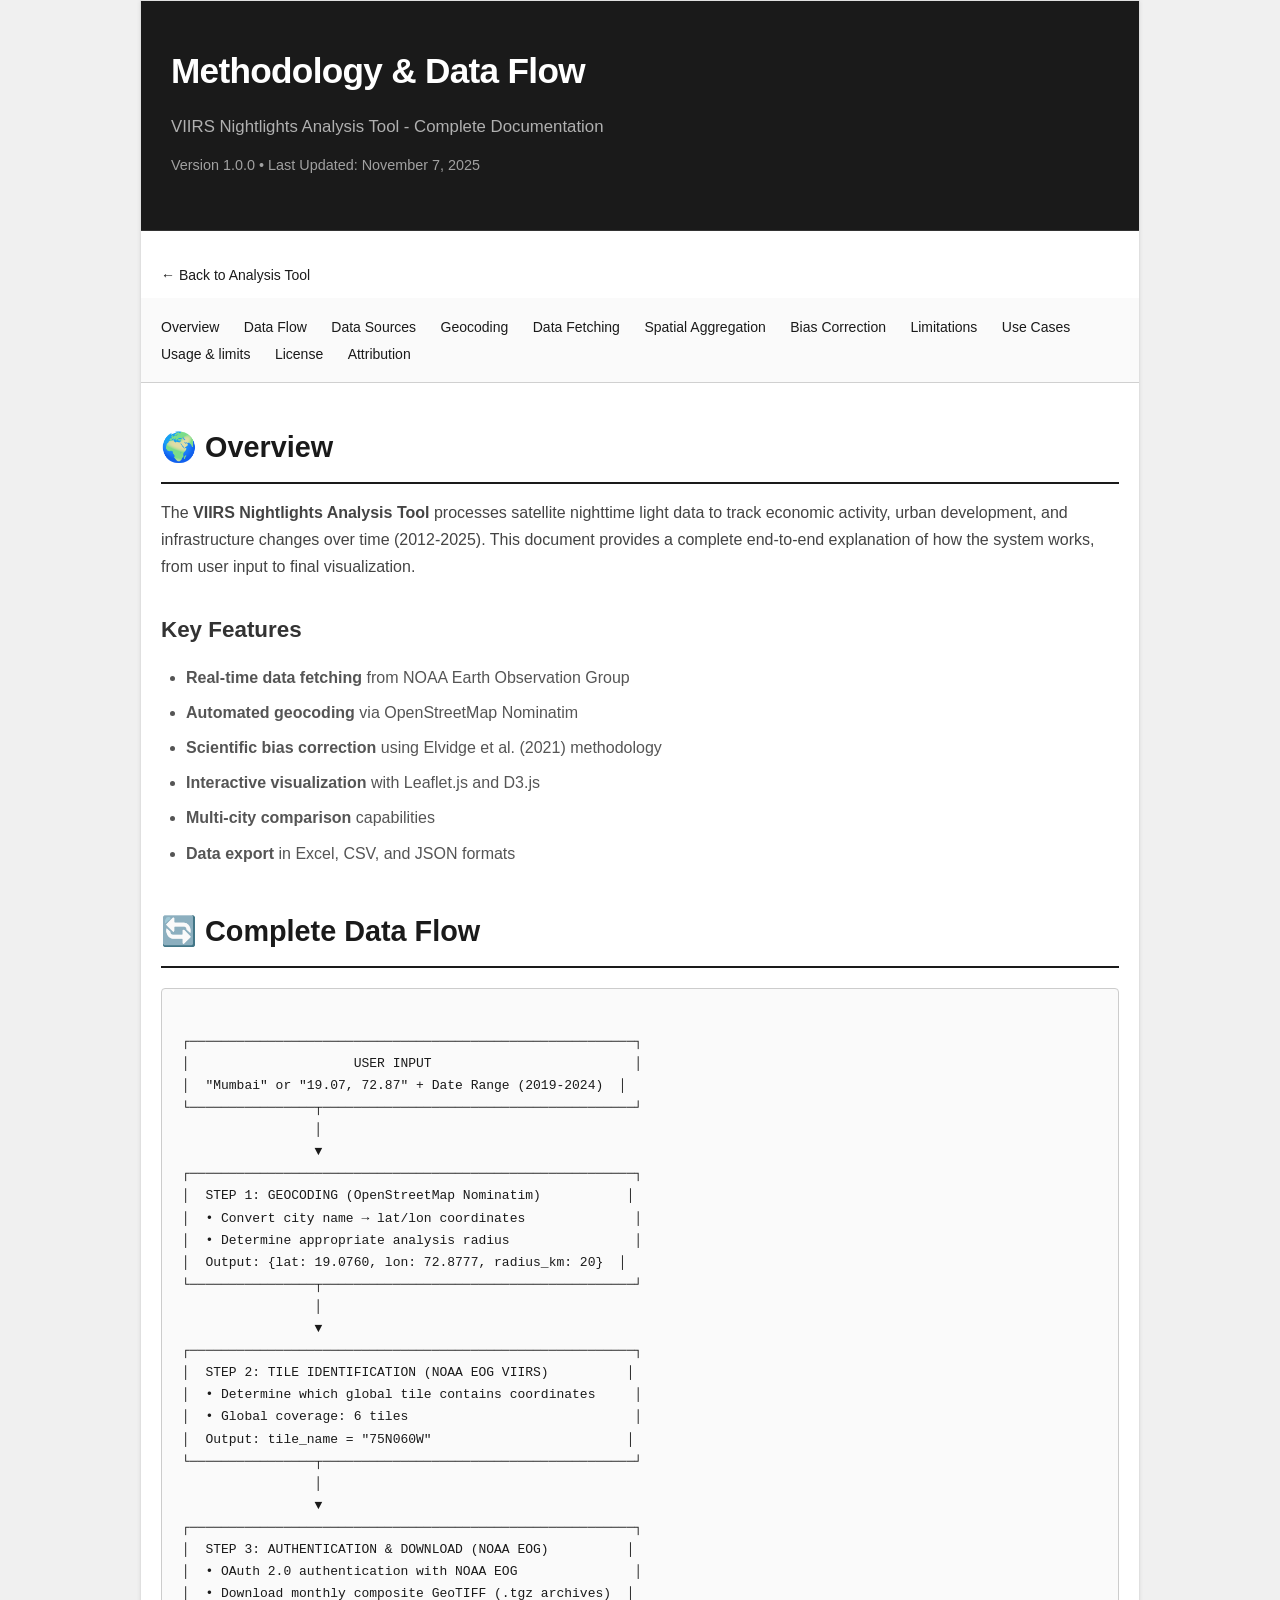
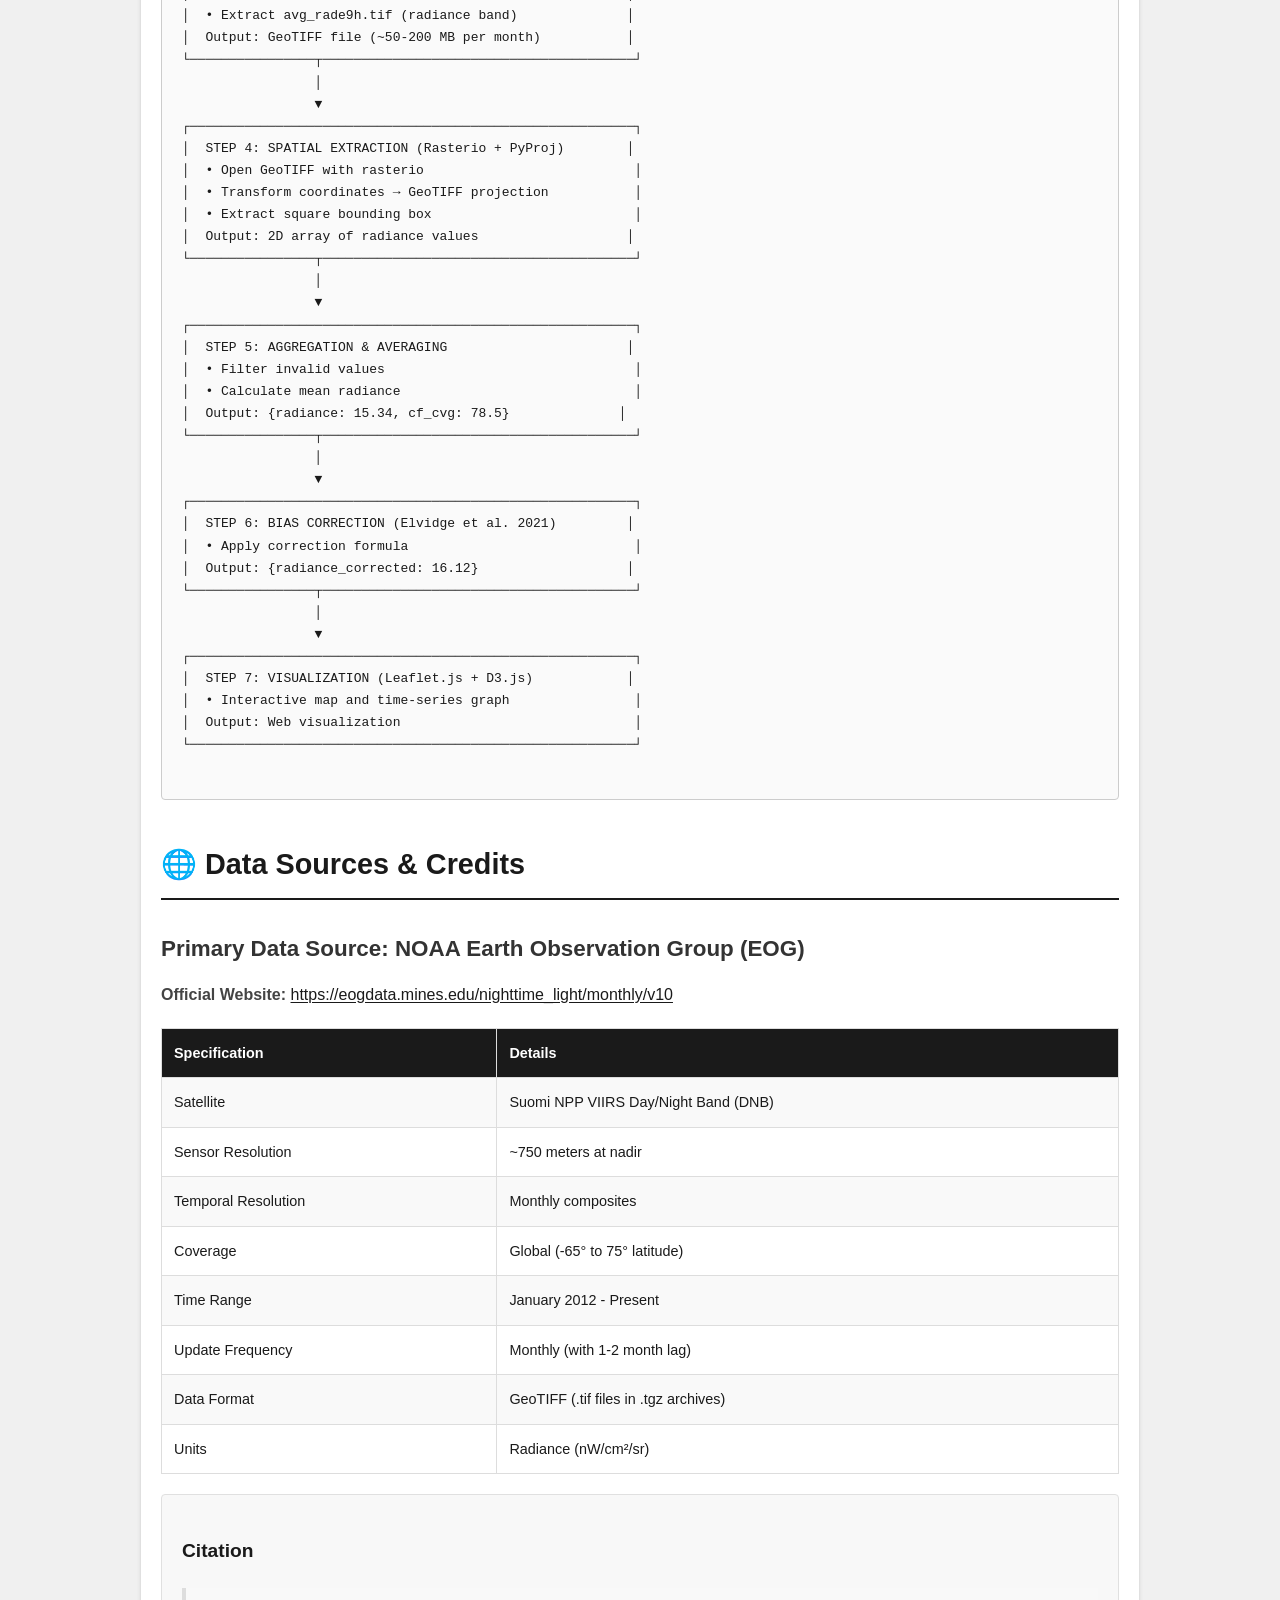
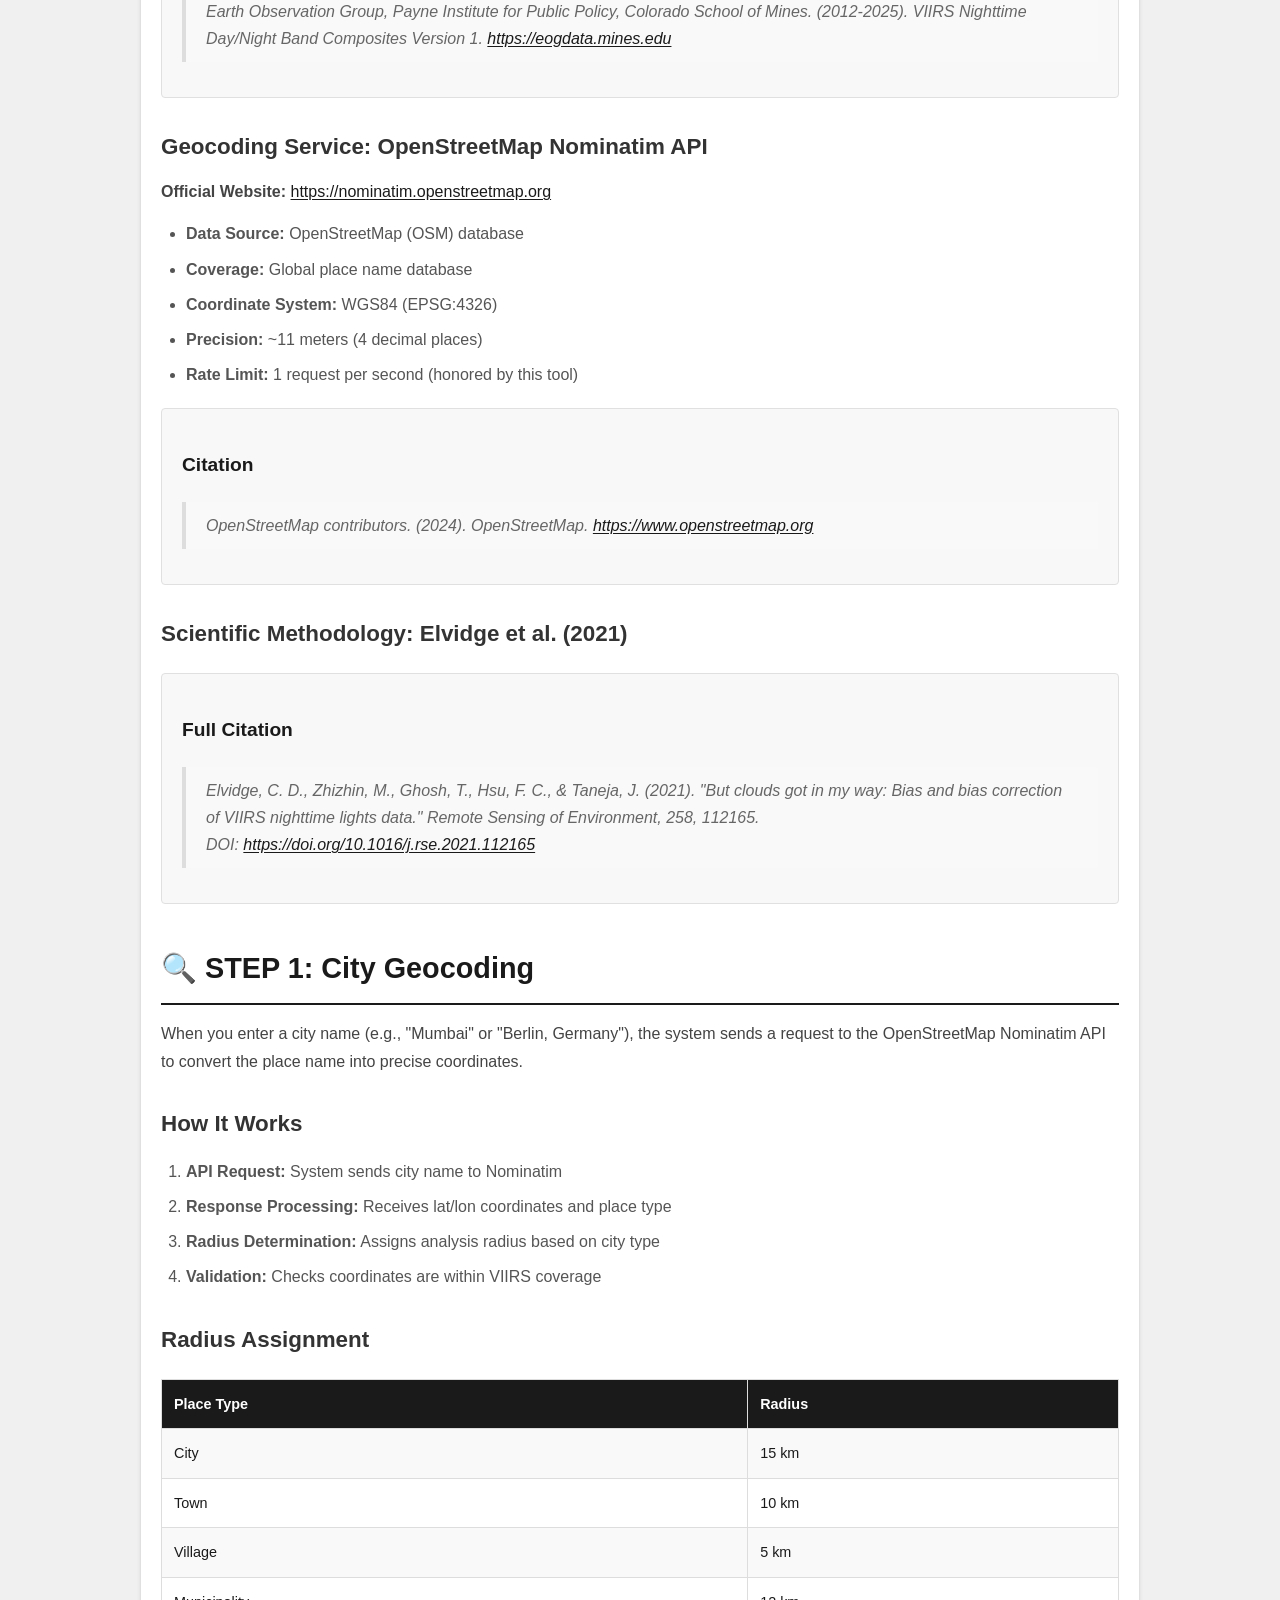
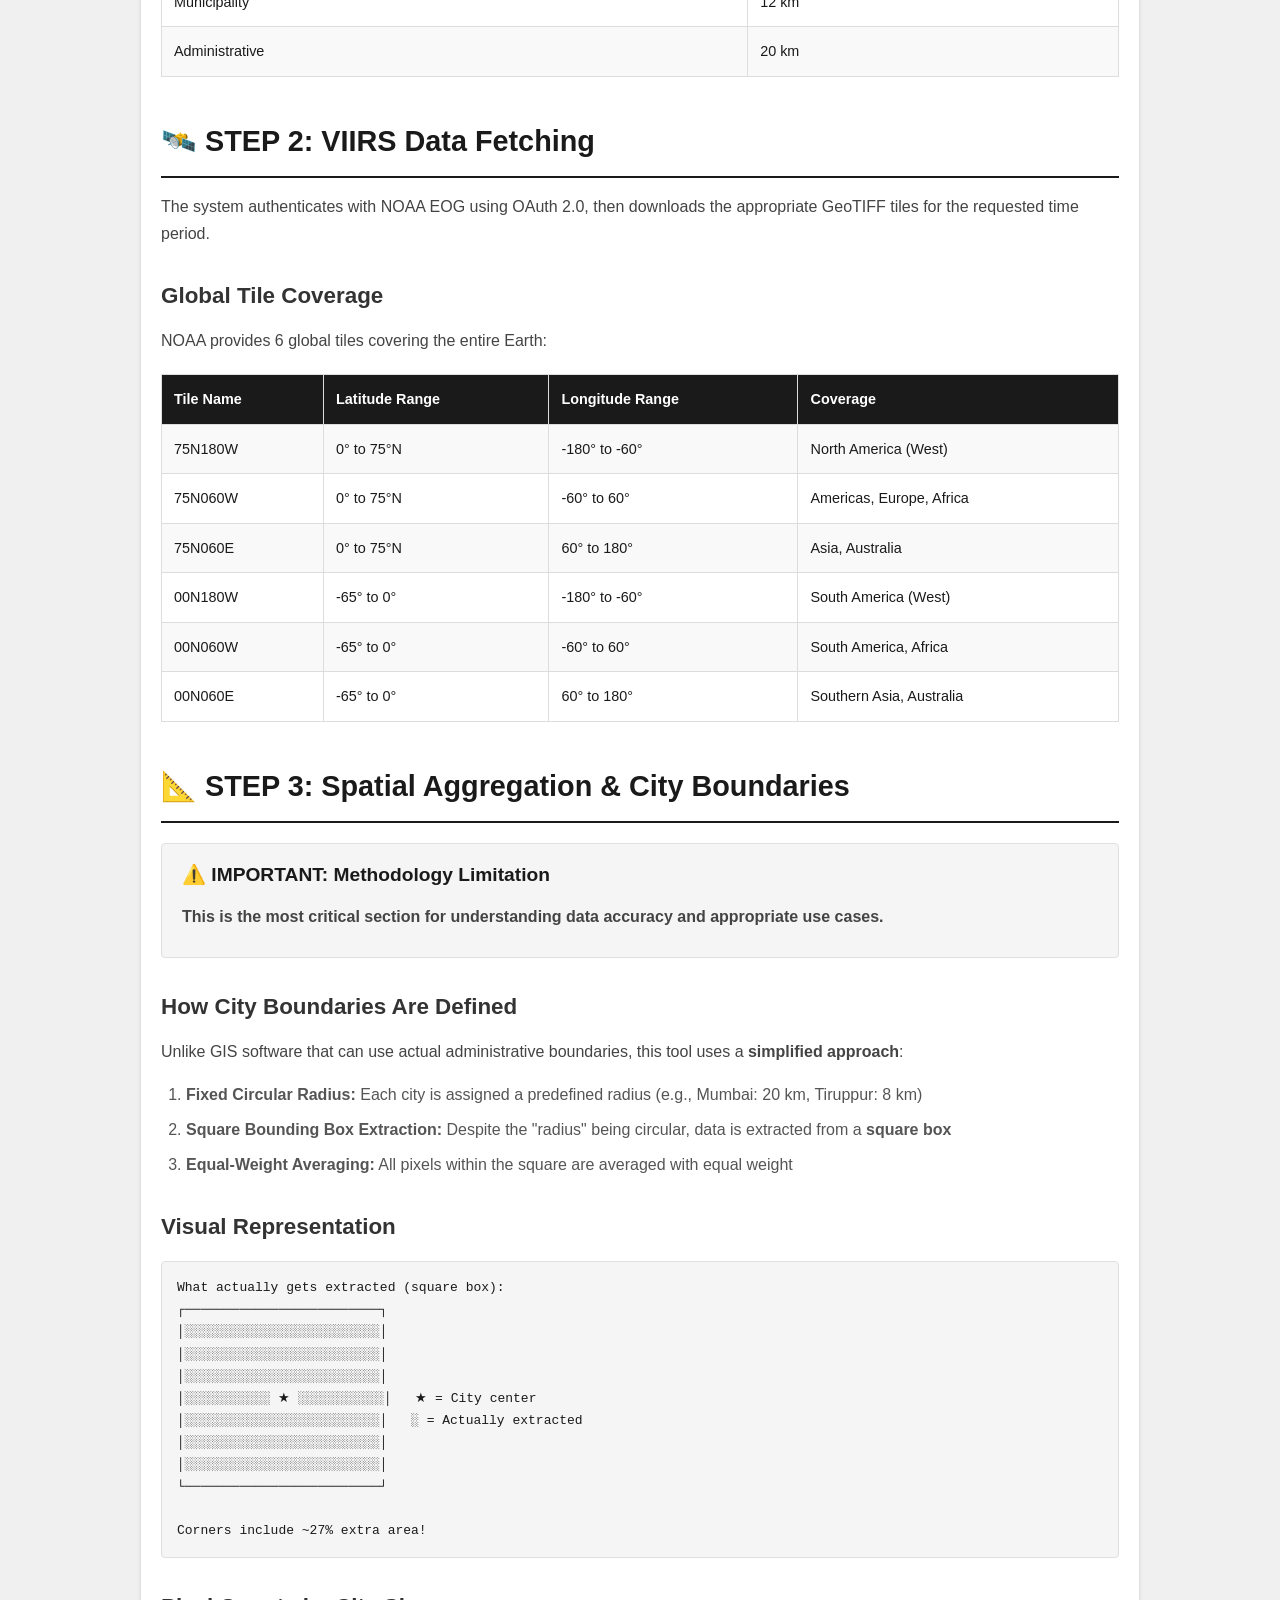
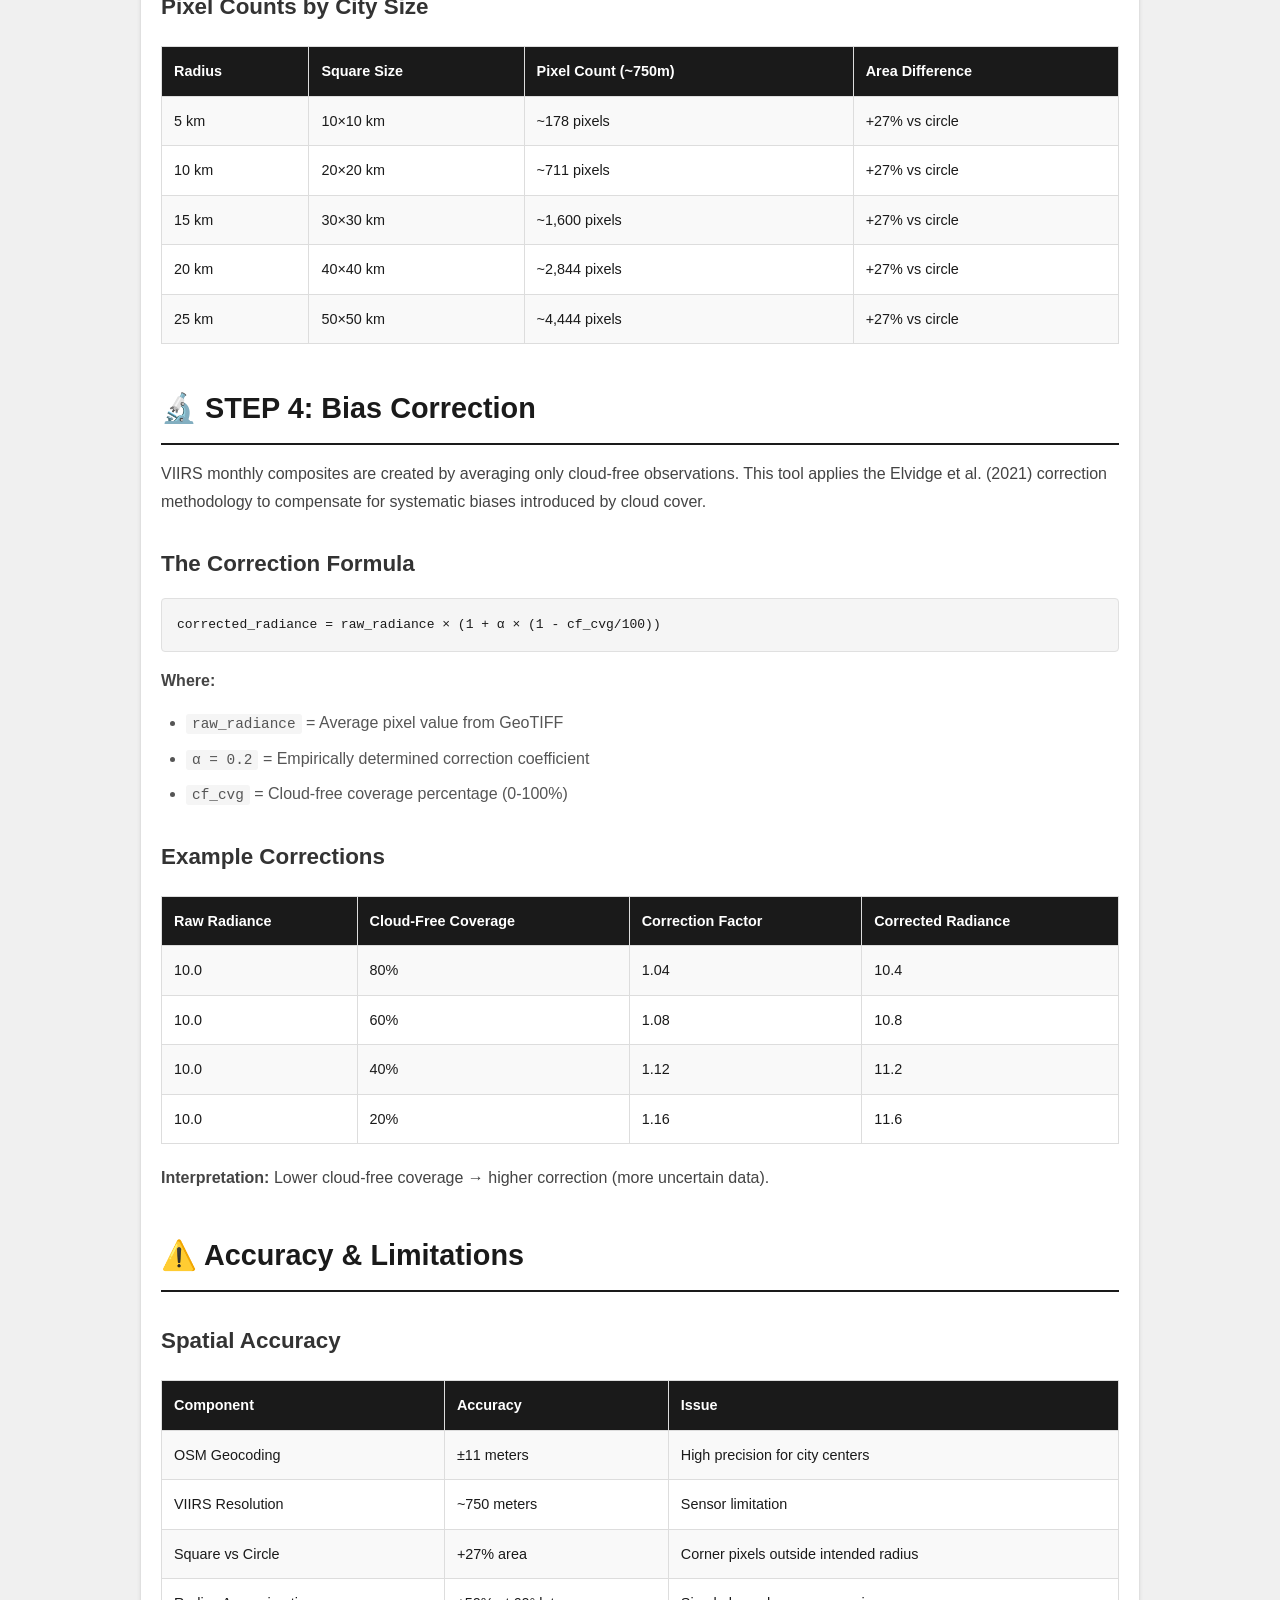
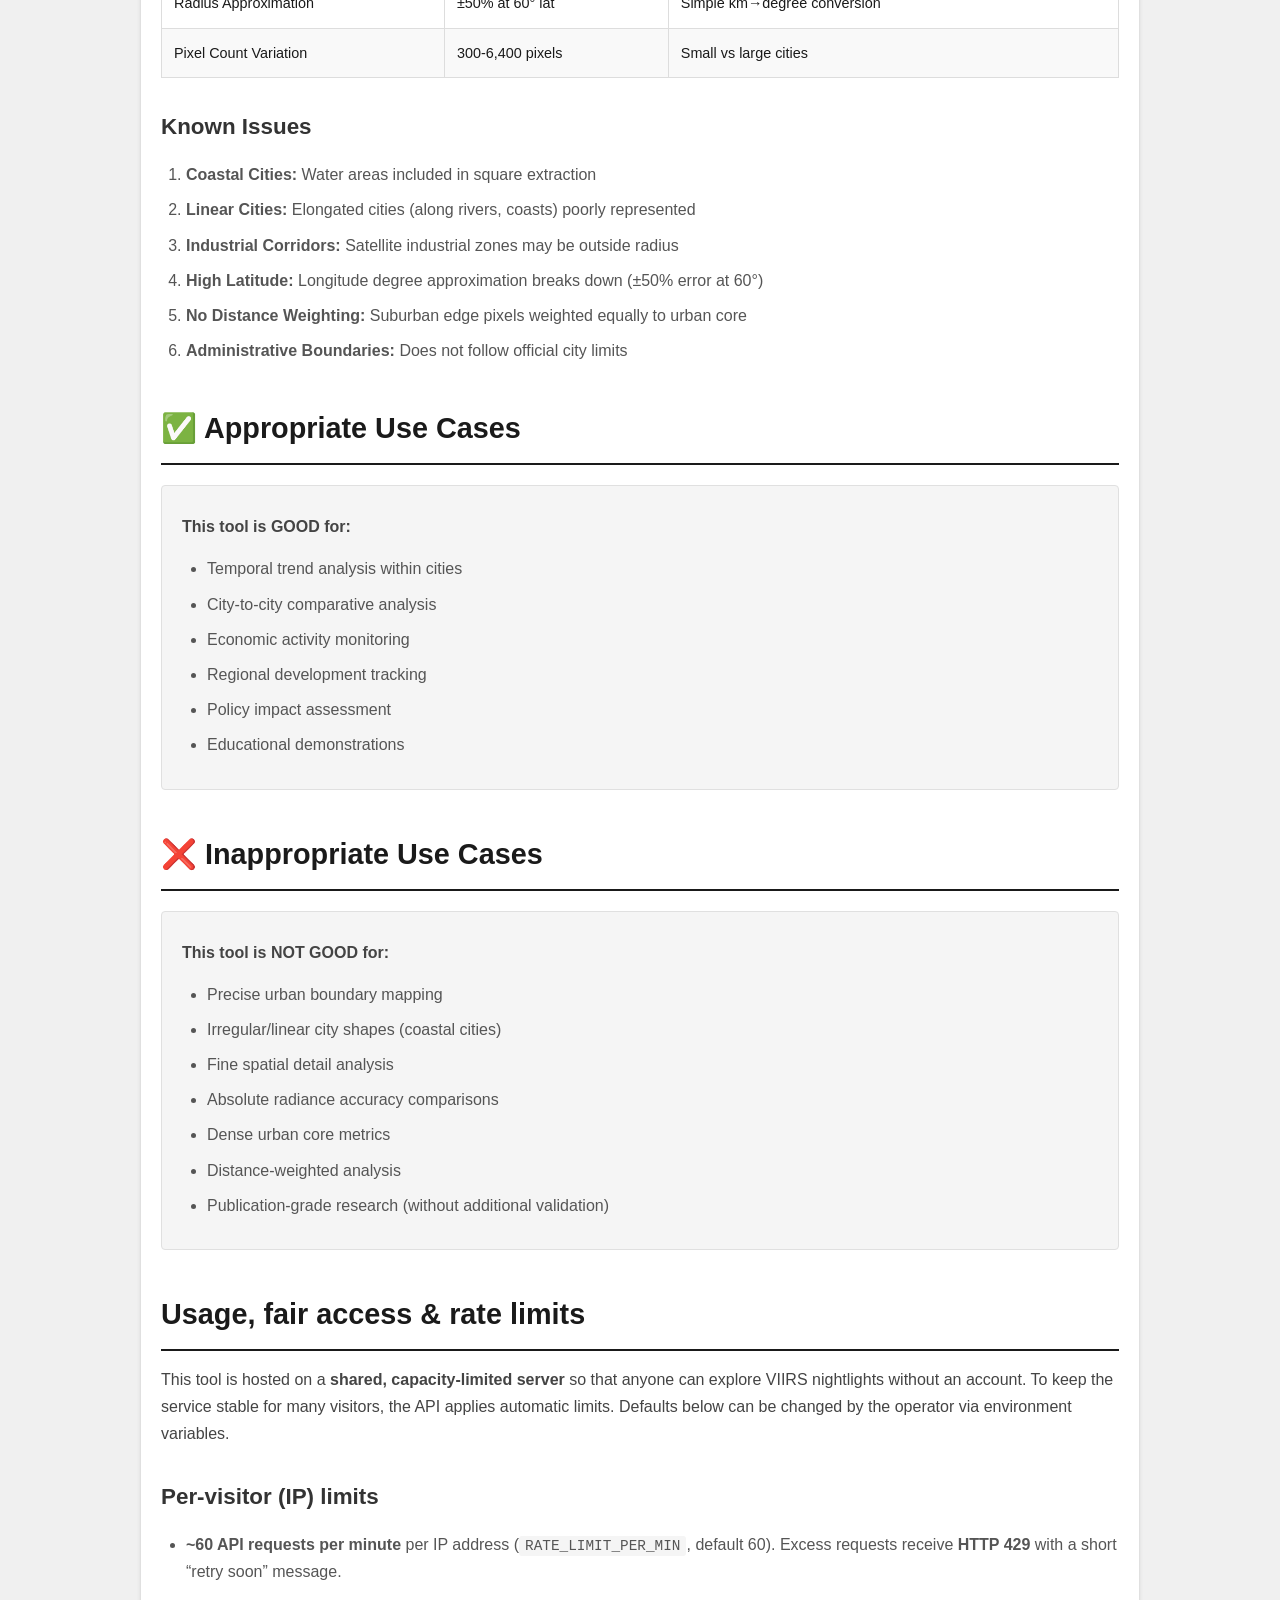
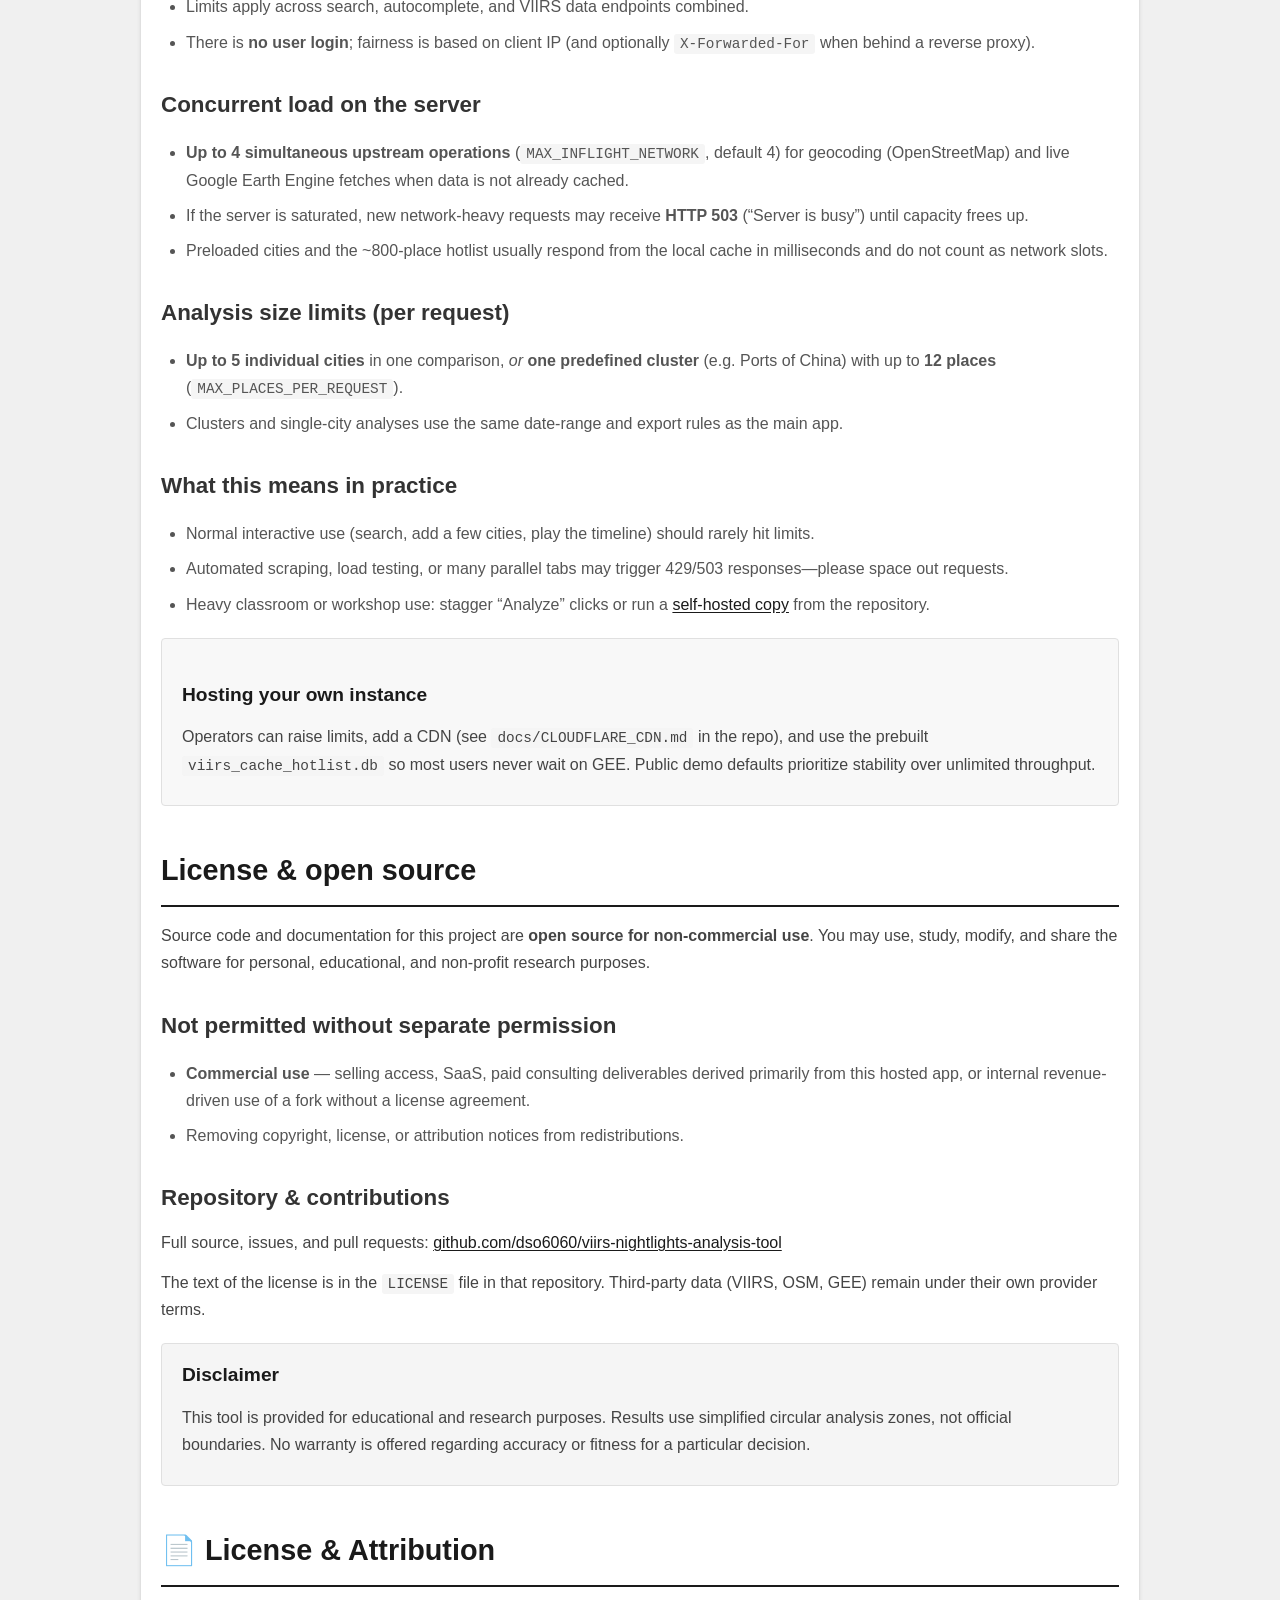
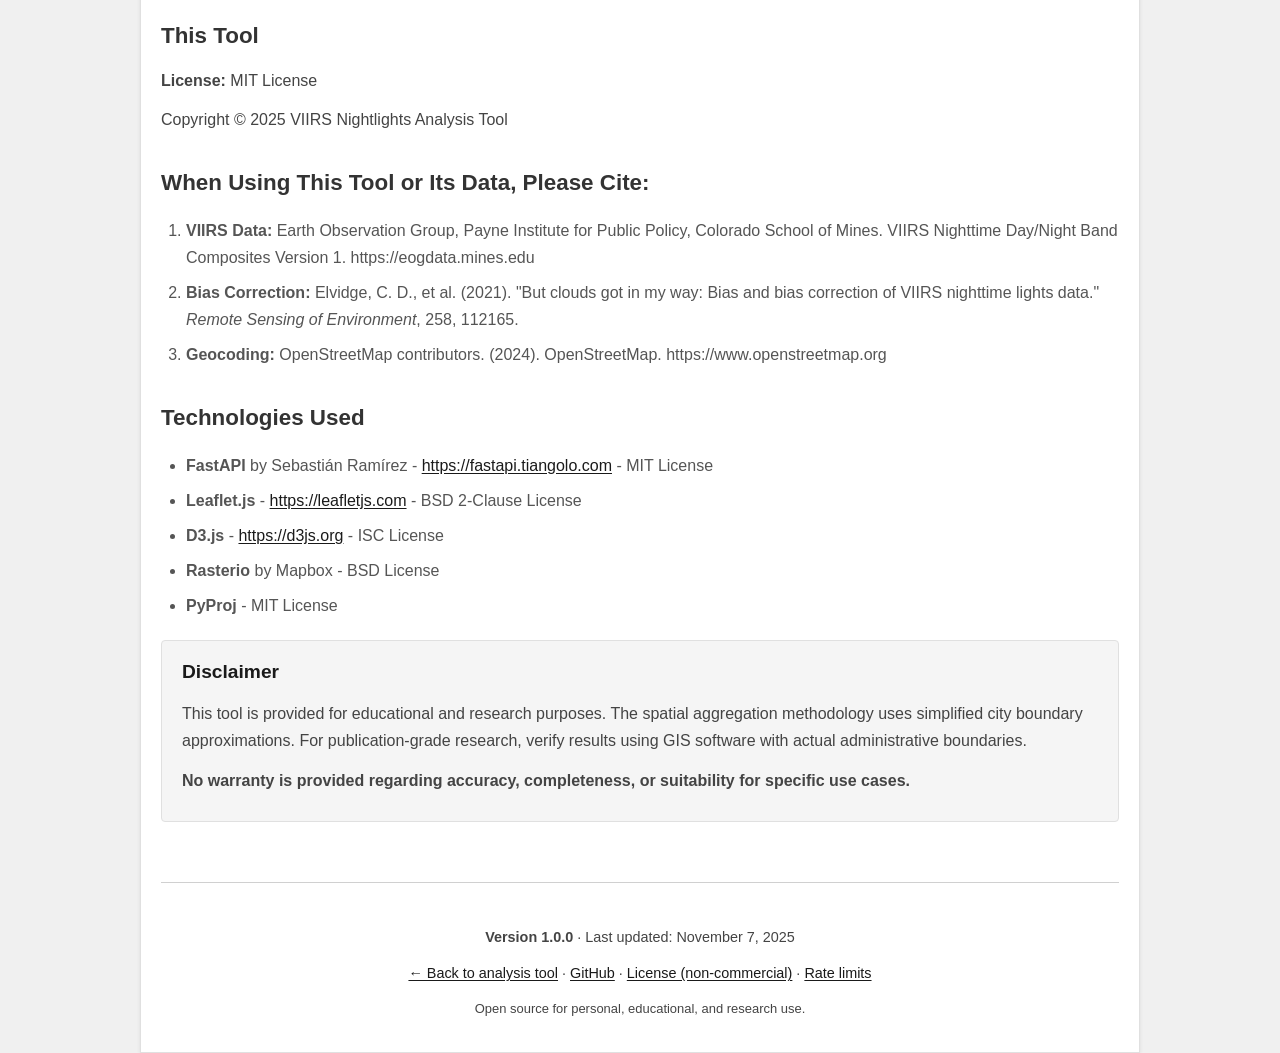
<file: frontend/methodology.html>
<!DOCTYPE html>
<html lang="en">
<head>
    <meta charset="UTF-8">
    <meta name="viewport" content="width=device-width, initial-scale=1.0">
    <title>Methodology & Data Flow - VIIRS Nightlights Analysis Tool</title>
    <style>
        * {
            margin: 0;
            padding: 0;
            box-sizing: border-box;
        }
        
        body {
            font-family: -apple-system, BlinkMacSystemFont, 'Segoe UI', 'Roboto', 'Oxygen', 'Ubuntu', 'Cantarell', sans-serif;
            line-height: 1.7;
            color: #1a1a1a;
            background: #f0f0f0;
        }
        
        .container {
            max-width: 1000px;
            margin: 0 auto;
            padding: 20px;
            background: #fff;
            box-shadow: 0 1px 4px rgba(0, 0, 0, 0.08);
            border: 1px solid #e0e0e0;
        }
        
        header {
            background: #1a1a1a;
            color: #fff;
            padding: 40px 30px;
            margin: -20px -20px 30px -20px;
            border-bottom: 1px solid #333;
        }
        
        header h1 {
            font-size: 2.2em;
            margin-bottom: 10px;
            font-weight: 600;
            letter-spacing: -0.02em;
        }
        
        header p {
            color: #b0b0b0;
            font-size: 1.05em;
        }
        
        nav {
            background: #fafafa;
            padding: 15px 20px;
            margin: -10px -20px 30px -20px;
            border-bottom: 1px solid #d0d0d0;
            position: sticky;
            top: 0;
            z-index: 100;
        }
        
        nav a {
            color: #1a1a1a;
            text-decoration: none;
            margin-right: 20px;
            font-weight: 500;
            font-size: 14px;
        }
        
        nav a:hover {
            color: #000;
            text-decoration: underline;
        }
        
        .back-link {
            display: inline-block;
            margin-bottom: 20px;
            color: #1a1a1a;
            text-decoration: none;
            font-weight: 500;
            font-size: 14px;
        }
        
        .back-link:hover {
            text-decoration: underline;
        }
        
        h2 {
            color: #1a1a1a;
            font-size: 1.8em;
            margin: 40px 0 15px 0;
            padding-bottom: 10px;
            border-bottom: 2px solid #1a1a1a;
            font-weight: 600;
        }
        
        h3 {
            color: #333;
            font-size: 1.4em;
            margin: 30px 0 12px 0;
            font-weight: 600;
        }
        
        h4 {
            color: #1a1a1a;
            font-size: 1.2em;
            margin: 25px 0 10px 0;
        }
        
        p {
            margin: 12px 0;
            color: #444;
        }
        
        a {
            color: #1a1a1a;
            text-decoration: underline;
            text-underline-offset: 2px;
        }
        
        a:hover {
            color: #000;
        }
        
        ul, ol {
            margin: 15px 0 15px 25px;
            color: #555;
        }
        
        li {
            margin: 8px 0;
        }
        
        pre {
            background: #f5f5f5;
            padding: 15px;
            border-left: 4px solid #1a1a1a;
            overflow-x: auto;
            margin: 15px 0;
            border-radius: 4px;
            border: 1px solid #e0e0e0;
        }
        
        code {
            font-family: 'Monaco', 'Menlo', 'Courier New', monospace;
            font-size: 0.9em;
            background: #f5f5f5;
            padding: 2px 6px;
            border-radius: 3px;
        }
        
        pre code {
            background: none;
            padding: 0;
        }
        
        table {
            width: 100%;
            border-collapse: collapse;
            margin: 20px 0;
            font-size: 0.9em;
        }
        
        th, td {
            padding: 12px;
            text-align: left;
            border: 1px solid #ddd;
        }
        
        th {
            background: #1a1a1a;
            color: #fff;
            font-weight: 600;
        }
        
        tr:nth-child(even) {
            background: #f9f9f9;
        }
        
        .warning {
            background: #f5f5f5;
            border-left: 4px solid #666;
            padding: 15px 20px;
            margin: 20px 0;
            border-radius: 4px;
            border: 1px solid #e0e0e0;
        }
        
        .warning h4 {
            color: #1a1a1a;
            margin-top: 0;
        }
        
        .info {
            background: #f8f8f8;
            border-left: 4px solid #444;
            padding: 15px 20px;
            margin: 20px 0;
            border-radius: 4px;
            border: 1px solid #e0e0e0;
        }
        
        .success {
            background: #f5f5f5;
            border-left: 4px solid #333;
            padding: 15px 20px;
            margin: 20px 0;
            border-radius: 4px;
            border: 1px solid #e0e0e0;
        }
        
        .error {
            background: #f5f5f5;
            border-left: 4px solid #1a1a1a;
            padding: 15px 20px;
            margin: 20px 0;
            border-radius: 4px;
            border: 1px solid #e0e0e0;
        }
        
        blockquote {
            border-left: 4px solid #ddd;
            margin: 20px 0;
            padding: 10px 20px;
            background: #f9f9f9;
            font-style: italic;
            color: #666;
        }
        
        .flow-diagram {
            background: #fafafa;
            border: 1px solid #ccc;
            padding: 20px;
            margin: 20px 0;
            font-family: monospace;
            white-space: pre;
            overflow-x: auto;
            border-radius: 4px;
            color: #1a1a1a;
        }
        
        footer {
            margin-top: 60px;
            padding-top: 30px;
            border-top: 1px solid #d0d0d0;
            color: #666;
            font-size: 0.9em;
            text-align: center;
        }
        
        @media print {
            nav {
                display: none;
            }
            
            .back-link {
                display: none;
            }
        }
        
        @media (max-width: 768px) {
            .container {
                padding: 10px;
            }
            
            header {
                padding: 25px 20px;
                margin: -10px -10px 20px -10px;
            }
            
            header h1 {
                font-size: 1.6em;
            }
            
            h2 {
                font-size: 1.5em;
            }
            
            h3 {
                font-size: 1.2em;
            }
            
            table {
                font-size: 0.8em;
            }
            
            th, td {
                padding: 8px;
            }
            
            nav {
                padding: 10px;
                margin: -10px -10px 20px -10px;
            }
            
            nav a {
                display: block;
                margin: 5px 0;
            }
        }
    </style>
</head>
<body>
    <div class="container">
        <header>
            <h1>Methodology & Data Flow</h1>
            <p>VIIRS Nightlights Analysis Tool - Complete Documentation</p>
            <p style="font-size: 0.9em; opacity: 0.9; margin-top: 10px;">Version 1.0.0 • Last Updated: November 7, 2025</p>
        </header>
        
        <a href="index.html" class="back-link">← Back to Analysis Tool</a>
        
        <nav>
            <a href="#overview">Overview</a>
            <a href="#data-flow">Data Flow</a>
            <a href="#data-sources">Data Sources</a>
            <a href="#geocoding">Geocoding</a>
            <a href="#fetching">Data Fetching</a>
            <a href="#aggregation">Spatial Aggregation</a>
            <a href="#bias-correction">Bias Correction</a>
            <a href="#limitations">Limitations</a>
            <a href="#use-cases">Use Cases</a>
            <a href="#usage-limits">Usage &amp; limits</a>
            <a href="#license">License</a>
            <a href="#attribution">Attribution</a>
        </nav>

        <div id="overview">
            <h2>🌍 Overview</h2>
            <p>The <strong>VIIRS Nightlights Analysis Tool</strong> processes satellite nighttime light data to track economic activity, urban development, and infrastructure changes over time (2012-2025). This document provides a complete end-to-end explanation of how the system works, from user input to final visualization.</p>
            
            <h3>Key Features</h3>
            <ul>
                <li><strong>Real-time data fetching</strong> from NOAA Earth Observation Group</li>
                <li><strong>Automated geocoding</strong> via OpenStreetMap Nominatim</li>
                <li><strong>Scientific bias correction</strong> using Elvidge et al. (2021) methodology</li>
                <li><strong>Interactive visualization</strong> with Leaflet.js and D3.js</li>
                <li><strong>Multi-city comparison</strong> capabilities</li>
                <li><strong>Data export</strong> in Excel, CSV, and JSON formats</li>
            </ul>
        </div>

        <div id="data-flow">
            <h2>🔄 Complete Data Flow</h2>
            
            <div class="flow-diagram">
┌─────────────────────────────────────────────────────────┐
│                     USER INPUT                          │
│  "Mumbai" or "19.07, 72.87" + Date Range (2019-2024)  │
└────────────────┬────────────────────────────────────────┘
                 │
                 ▼
┌─────────────────────────────────────────────────────────┐
│  STEP 1: GEOCODING (OpenStreetMap Nominatim)           │
│  • Convert city name → lat/lon coordinates              │
│  • Determine appropriate analysis radius                │
│  Output: {lat: 19.0760, lon: 72.8777, radius_km: 20}  │
└────────────────┬────────────────────────────────────────┘
                 │
                 ▼
┌─────────────────────────────────────────────────────────┐
│  STEP 2: TILE IDENTIFICATION (NOAA EOG VIIRS)          │
│  • Determine which global tile contains coordinates     │
│  • Global coverage: 6 tiles                             │
│  Output: tile_name = "75N060W"                         │
└────────────────┬────────────────────────────────────────┘
                 │
                 ▼
┌─────────────────────────────────────────────────────────┐
│  STEP 3: AUTHENTICATION & DOWNLOAD (NOAA EOG)          │
│  • OAuth 2.0 authentication with NOAA EOG               │
│  • Download monthly composite GeoTIFF (.tgz archives)  │
│  • Extract avg_rade9h.tif (radiance band)              │
│  Output: GeoTIFF file (~50-200 MB per month)           │
└────────────────┬────────────────────────────────────────┘
                 │
                 ▼
┌─────────────────────────────────────────────────────────┐
│  STEP 4: SPATIAL EXTRACTION (Rasterio + PyProj)        │
│  • Open GeoTIFF with rasterio                           │
│  • Transform coordinates → GeoTIFF projection           │
│  • Extract square bounding box                          │
│  Output: 2D array of radiance values                   │
└────────────────┬────────────────────────────────────────┘
                 │
                 ▼
┌─────────────────────────────────────────────────────────┐
│  STEP 5: AGGREGATION & AVERAGING                       │
│  • Filter invalid values                                │
│  • Calculate mean radiance                              │
│  Output: {radiance: 15.34, cf_cvg: 78.5}              │
└────────────────┬────────────────────────────────────────┘
                 │
                 ▼
┌─────────────────────────────────────────────────────────┐
│  STEP 6: BIAS CORRECTION (Elvidge et al. 2021)         │
│  • Apply correction formula                             │
│  Output: {radiance_corrected: 16.12}                   │
└────────────────┬────────────────────────────────────────┘
                 │
                 ▼
┌─────────────────────────────────────────────────────────┐
│  STEP 7: VISUALIZATION (Leaflet.js + D3.js)            │
│  • Interactive map and time-series graph                │
│  Output: Web visualization                              │
└─────────────────────────────────────────────────────────┘
            </div>
        </div>

        <div id="data-sources">
            <h2>🌐 Data Sources & Credits</h2>
            
            <h3>Primary Data Source: NOAA Earth Observation Group (EOG)</h3>
            <p><strong>Official Website:</strong> <a href="https://eogdata.mines.edu/nighttime_light/monthly/v10" target="_blank">https://eogdata.mines.edu/nighttime_light/monthly/v10</a></p>
            
            <table>
                <tr>
                    <th>Specification</th>
                    <th>Details</th>
                </tr>
                <tr>
                    <td>Satellite</td>
                    <td>Suomi NPP VIIRS Day/Night Band (DNB)</td>
                </tr>
                <tr>
                    <td>Sensor Resolution</td>
                    <td>~750 meters at nadir</td>
                </tr>
                <tr>
                    <td>Temporal Resolution</td>
                    <td>Monthly composites</td>
                </tr>
                <tr>
                    <td>Coverage</td>
                    <td>Global (-65° to 75° latitude)</td>
                </tr>
                <tr>
                    <td>Time Range</td>
                    <td>January 2012 - Present</td>
                </tr>
                <tr>
                    <td>Update Frequency</td>
                    <td>Monthly (with 1-2 month lag)</td>
                </tr>
                <tr>
                    <td>Data Format</td>
                    <td>GeoTIFF (.tif files in .tgz archives)</td>
                </tr>
                <tr>
                    <td>Units</td>
                    <td>Radiance (nW/cm²/sr)</td>
                </tr>
            </table>
            
            <div class="info">
                <h4>Citation</h4>
                <blockquote>
                    Earth Observation Group, Payne Institute for Public Policy, Colorado School of Mines. (2012-2025). VIIRS Nighttime Day/Night Band Composites Version 1. <a href="https://eogdata.mines.edu" target="_blank">https://eogdata.mines.edu</a>
                </blockquote>
            </div>
            
            <h3>Geocoding Service: OpenStreetMap Nominatim API</h3>
            <p><strong>Official Website:</strong> <a href="https://nominatim.openstreetmap.org" target="_blank">https://nominatim.openstreetmap.org</a></p>
            
            <ul>
                <li><strong>Data Source:</strong> OpenStreetMap (OSM) database</li>
                <li><strong>Coverage:</strong> Global place name database</li>
                <li><strong>Coordinate System:</strong> WGS84 (EPSG:4326)</li>
                <li><strong>Precision:</strong> ~11 meters (4 decimal places)</li>
                <li><strong>Rate Limit:</strong> 1 request per second (honored by this tool)</li>
            </ul>
            
            <div class="info">
                <h4>Citation</h4>
                <blockquote>
                    OpenStreetMap contributors. (2024). OpenStreetMap. <a href="https://www.openstreetmap.org" target="_blank">https://www.openstreetmap.org</a>
                </blockquote>
            </div>
            
            <h3>Scientific Methodology: Elvidge et al. (2021)</h3>
            <div class="info">
                <h4>Full Citation</h4>
                <blockquote>
                    Elvidge, C. D., Zhizhin, M., Ghosh, T., Hsu, F. C., & Taneja, J. (2021). "But clouds got in my way: Bias and bias correction of VIIRS nighttime lights data." <em>Remote Sensing of Environment</em>, 258, 112165.<br>
                    DOI: <a href="https://doi.org/10.1016/j.rse.2021.112165" target="_blank">https://doi.org/10.1016/j.rse.2021.112165</a>
                </blockquote>
            </div>
        </div>

        <div id="geocoding">
            <h2>🔍 STEP 1: City Geocoding</h2>
            <p>When you enter a city name (e.g., "Mumbai" or "Berlin, Germany"), the system sends a request to the OpenStreetMap Nominatim API to convert the place name into precise coordinates.</p>
            
            <h3>How It Works</h3>
            <ol>
                <li><strong>API Request:</strong> System sends city name to Nominatim</li>
                <li><strong>Response Processing:</strong> Receives lat/lon coordinates and place type</li>
                <li><strong>Radius Determination:</strong> Assigns analysis radius based on city type</li>
                <li><strong>Validation:</strong> Checks coordinates are within VIIRS coverage</li>
            </ol>
            
            <h3>Radius Assignment</h3>
            <table>
                <tr>
                    <th>Place Type</th>
                    <th>Radius</th>
                </tr>
                <tr><td>City</td><td>15 km</td></tr>
                <tr><td>Town</td><td>10 km</td></tr>
                <tr><td>Village</td><td>5 km</td></tr>
                <tr><td>Municipality</td><td>12 km</td></tr>
                <tr><td>Administrative</td><td>20 km</td></tr>
            </table>
        </div>

        <div id="fetching">
            <h2>🛰️ STEP 2: VIIRS Data Fetching</h2>
            <p>The system authenticates with NOAA EOG using OAuth 2.0, then downloads the appropriate GeoTIFF tiles for the requested time period.</p>
            
            <h3>Global Tile Coverage</h3>
            <p>NOAA provides 6 global tiles covering the entire Earth:</p>
            <table>
                <tr>
                    <th>Tile Name</th>
                    <th>Latitude Range</th>
                    <th>Longitude Range</th>
                    <th>Coverage</th>
                </tr>
                <tr><td>75N180W</td><td>0° to 75°N</td><td>-180° to -60°</td><td>North America (West)</td></tr>
                <tr><td>75N060W</td><td>0° to 75°N</td><td>-60° to 60°</td><td>Americas, Europe, Africa</td></tr>
                <tr><td>75N060E</td><td>0° to 75°N</td><td>60° to 180°</td><td>Asia, Australia</td></tr>
                <tr><td>00N180W</td><td>-65° to 0°</td><td>-180° to -60°</td><td>South America (West)</td></tr>
                <tr><td>00N060W</td><td>-65° to 0°</td><td>-60° to 60°</td><td>South America, Africa</td></tr>
                <tr><td>00N060E</td><td>-65° to 0°</td><td>60° to 180°</td><td>Southern Asia, Australia</td></tr>
            </table>
        </div>

        <div id="aggregation">
            <h2>📐 STEP 3: Spatial Aggregation & City Boundaries</h2>
            
            <div class="warning">
                <h4>⚠️ IMPORTANT: Methodology Limitation</h4>
                <p><strong>This is the most critical section for understanding data accuracy and appropriate use cases.</strong></p>
            </div>
            
            <h3>How City Boundaries Are Defined</h3>
            <p>Unlike GIS software that can use actual administrative boundaries, this tool uses a <strong>simplified approach</strong>:</p>
            
            <ol>
                <li><strong>Fixed Circular Radius:</strong> Each city is assigned a predefined radius (e.g., Mumbai: 20 km, Tiruppur: 8 km)</li>
                <li><strong>Square Bounding Box Extraction:</strong> Despite the "radius" being circular, data is extracted from a <strong>square box</strong></li>
                <li><strong>Equal-Weight Averaging:</strong> All pixels within the square are averaged with equal weight</li>
            </ol>
            
            <h3>Visual Representation</h3>
            <pre>What actually gets extracted (square box):
┌─────────────────────────┐
│░░░░░░░░░░░░░░░░░░░░░░░░░│
│░░░░░░░░░░░░░░░░░░░░░░░░░│
│░░░░░░░░░░░░░░░░░░░░░░░░░│
│░░░░░░░░░░░ ★ ░░░░░░░░░░░│   ★ = City center
│░░░░░░░░░░░░░░░░░░░░░░░░░│   ░ = Actually extracted
│░░░░░░░░░░░░░░░░░░░░░░░░░│
│░░░░░░░░░░░░░░░░░░░░░░░░░│
└─────────────────────────┘

Corners include ~27% extra area!</pre>
            
            <h3>Pixel Counts by City Size</h3>
            <table>
                <tr>
                    <th>Radius</th>
                    <th>Square Size</th>
                    <th>Pixel Count (~750m)</th>
                    <th>Area Difference</th>
                </tr>
                <tr><td>5 km</td><td>10×10 km</td><td>~178 pixels</td><td>+27% vs circle</td></tr>
                <tr><td>10 km</td><td>20×20 km</td><td>~711 pixels</td><td>+27% vs circle</td></tr>
                <tr><td>15 km</td><td>30×30 km</td><td>~1,600 pixels</td><td>+27% vs circle</td></tr>
                <tr><td>20 km</td><td>40×40 km</td><td>~2,844 pixels</td><td>+27% vs circle</td></tr>
                <tr><td>25 km</td><td>50×50 km</td><td>~4,444 pixels</td><td>+27% vs circle</td></tr>
            </table>
        </div>

        <div id="bias-correction">
            <h2>🔬 STEP 4: Bias Correction</h2>
            <p>VIIRS monthly composites are created by averaging only cloud-free observations. This tool applies the Elvidge et al. (2021) correction methodology to compensate for systematic biases introduced by cloud cover.</p>
            
            <h3>The Correction Formula</h3>
            <pre>corrected_radiance = raw_radiance × (1 + α × (1 - cf_cvg/100))</pre>
            
            <p><strong>Where:</strong></p>
            <ul>
                <li><code>raw_radiance</code> = Average pixel value from GeoTIFF</li>
                <li><code>α = 0.2</code> = Empirically determined correction coefficient</li>
                <li><code>cf_cvg</code> = Cloud-free coverage percentage (0-100%)</li>
            </ul>
            
            <h3>Example Corrections</h3>
            <table>
                <tr>
                    <th>Raw Radiance</th>
                    <th>Cloud-Free Coverage</th>
                    <th>Correction Factor</th>
                    <th>Corrected Radiance</th>
                </tr>
                <tr><td>10.0</td><td>80%</td><td>1.04</td><td>10.4</td></tr>
                <tr><td>10.0</td><td>60%</td><td>1.08</td><td>10.8</td></tr>
                <tr><td>10.0</td><td>40%</td><td>1.12</td><td>11.2</td></tr>
                <tr><td>10.0</td><td>20%</td><td>1.16</td><td>11.6</td></tr>
            </table>
            
            <p><strong>Interpretation:</strong> Lower cloud-free coverage → higher correction (more uncertain data).</p>
        </div>

        <div id="limitations">
            <h2>⚠️ Accuracy & Limitations</h2>
            
            <h3>Spatial Accuracy</h3>
            <table>
                <tr>
                    <th>Component</th>
                    <th>Accuracy</th>
                    <th>Issue</th>
                </tr>
                <tr><td>OSM Geocoding</td><td>±11 meters</td><td>High precision for city centers</td></tr>
                <tr><td>VIIRS Resolution</td><td>~750 meters</td><td>Sensor limitation</td></tr>
                <tr><td>Square vs Circle</td><td>+27% area</td><td>Corner pixels outside intended radius</td></tr>
                <tr><td>Radius Approximation</td><td>±50% at 60° lat</td><td>Simple km→degree conversion</td></tr>
                <tr><td>Pixel Count Variation</td><td>300-6,400 pixels</td><td>Small vs large cities</td></tr>
            </table>
            
            <h3>Known Issues</h3>
            <ol>
                <li><strong>Coastal Cities:</strong> Water areas included in square extraction</li>
                <li><strong>Linear Cities:</strong> Elongated cities (along rivers, coasts) poorly represented</li>
                <li><strong>Industrial Corridors:</strong> Satellite industrial zones may be outside radius</li>
                <li><strong>High Latitude:</strong> Longitude degree approximation breaks down (±50% error at 60°)</li>
                <li><strong>No Distance Weighting:</strong> Suburban edge pixels weighted equally to urban core</li>
                <li><strong>Administrative Boundaries:</strong> Does not follow official city limits</li>
            </ol>
        </div>

        <div id="use-cases">
            <h2>✅ Appropriate Use Cases</h2>
            <div class="success">
                <p><strong>This tool is GOOD for:</strong></p>
                <ul>
                    <li>Temporal trend analysis within cities</li>
                    <li>City-to-city comparative analysis</li>
                    <li>Economic activity monitoring</li>
                    <li>Regional development tracking</li>
                    <li>Policy impact assessment</li>
                    <li>Educational demonstrations</li>
                </ul>
            </div>
            
            <h2>❌ Inappropriate Use Cases</h2>
            <div class="error">
                <p><strong>This tool is NOT GOOD for:</strong></p>
                <ul>
                    <li>Precise urban boundary mapping</li>
                    <li>Irregular/linear city shapes (coastal cities)</li>
                    <li>Fine spatial detail analysis</li>
                    <li>Absolute radiance accuracy comparisons</li>
                    <li>Dense urban core metrics</li>
                    <li>Distance-weighted analysis</li>
                    <li>Publication-grade research (without additional validation)</li>
                </ul>
            </div>
        </div>

        <div id="usage-limits">
            <h2>Usage, fair access &amp; rate limits</h2>
            <p>
                This tool is hosted on a <strong>shared, capacity-limited server</strong> so that anyone can explore VIIRS nightlights
                without an account. To keep the service stable for many visitors, the API applies automatic limits.
                Defaults below can be changed by the operator via environment variables.
            </p>

            <h3>Per-visitor (IP) limits</h3>
            <ul>
                <li><strong>~60 API requests per minute</strong> per IP address (<code>RATE_LIMIT_PER_MIN</code>, default 60). Excess requests receive <strong>HTTP 429</strong> with a short “retry soon” message.</li>
                <li>Limits apply across search, autocomplete, and VIIRS data endpoints combined.</li>
                <li>There is <strong>no user login</strong>; fairness is based on client IP (and optionally <code>X-Forwarded-For</code> when behind a reverse proxy).</li>
            </ul>

            <h3>Concurrent load on the server</h3>
            <ul>
                <li><strong>Up to 4 simultaneous upstream operations</strong> (<code>MAX_INFLIGHT_NETWORK</code>, default 4) for geocoding (OpenStreetMap) and live Google Earth Engine fetches when data is not already cached.</li>
                <li>If the server is saturated, new network-heavy requests may receive <strong>HTTP 503</strong> (“Server is busy”) until capacity frees up.</li>
                <li>Preloaded cities and the ~800-place hotlist usually respond from the local cache in milliseconds and do not count as network slots.</li>
            </ul>

            <h3>Analysis size limits (per request)</h3>
            <ul>
                <li><strong>Up to 5 individual cities</strong> in one comparison, <em>or</em> <strong>one predefined cluster</strong> (e.g. Ports of China) with up to <strong>12 places</strong> (<code>MAX_PLACES_PER_REQUEST</code>).</li>
                <li>Clusters and single-city analyses use the same date-range and export rules as the main app.</li>
            </ul>

            <h3>What this means in practice</h3>
            <ul>
                <li>Normal interactive use (search, add a few cities, play the timeline) should rarely hit limits.</li>
                <li>Automated scraping, load testing, or many parallel tabs may trigger 429/503 responses—please space out requests.</li>
                <li>Heavy classroom or workshop use: stagger “Analyze” clicks or run a <a href="https://github.com/dso6060/viirs-nightlights-analysis-tool" target="_blank" rel="noopener">self-hosted copy</a> from the repository.</li>
            </ul>

            <div class="info">
                <h4>Hosting your own instance</h4>
                <p>
                    Operators can raise limits, add a CDN (see <code>docs/CLOUDFLARE_CDN.md</code> in the repo), and use the prebuilt
                    <code>viirs_cache_hotlist.db</code> so most users never wait on GEE. Public demo defaults prioritize stability over unlimited throughput.
                </p>
            </div>
        </div>

        <div id="license">
            <h2>License &amp; open source</h2>
            <p>
                Source code and documentation for this project are <strong>open source for non-commercial use</strong>.
                You may use, study, modify, and share the software for personal, educational, and non-profit research purposes.
            </p>

            <h3>Not permitted without separate permission</h3>
            <ul>
                <li><strong>Commercial use</strong> — selling access, SaaS, paid consulting deliverables derived primarily from this hosted app, or internal revenue-driven use of a fork without a license agreement.</li>
                <li>Removing copyright, license, or attribution notices from redistributions.</li>
            </ul>

            <h3>Repository &amp; contributions</h3>
            <p>
                Full source, issues, and pull requests:
                <a href="https://github.com/dso6060/viirs-nightlights-analysis-tool" target="_blank" rel="noopener">github.com/dso6060/viirs-nightlights-analysis-tool</a>
            </p>
            <p>
                The text of the license is in the <code>LICENSE</code> file in that repository. Third-party data (VIIRS, OSM, GEE) remain under their own provider terms.
            </p>

            <div class="warning">
                <h4>Disclaimer</h4>
                <p>
                    This tool is provided for educational and research purposes. Results use simplified circular analysis zones, not official boundaries.
                    No warranty is offered regarding accuracy or fitness for a particular decision.
                </p>
            </div>
        </div>

        <div id="attribution">
            <h2>📄 License & Attribution</h2>
            
            <h3>This Tool</h3>
            <p><strong>License:</strong> MIT License</p>
            <p>Copyright © 2025 VIIRS Nightlights Analysis Tool</p>
            
            <h3>When Using This Tool or Its Data, Please Cite:</h3>
            <ol>
                <li><strong>VIIRS Data:</strong> Earth Observation Group, Payne Institute for Public Policy, Colorado School of Mines. VIIRS Nighttime Day/Night Band Composites Version 1. https://eogdata.mines.edu</li>
                <li><strong>Bias Correction:</strong> Elvidge, C. D., et al. (2021). "But clouds got in my way: Bias and bias correction of VIIRS nighttime lights data." <em>Remote Sensing of Environment</em>, 258, 112165.</li>
                <li><strong>Geocoding:</strong> OpenStreetMap contributors. (2024). OpenStreetMap. https://www.openstreetmap.org</li>
            </ol>
            
            <h3>Technologies Used</h3>
            <ul>
                <li><strong>FastAPI</strong> by Sebastián Ramírez - <a href="https://fastapi.tiangolo.com" target="_blank">https://fastapi.tiangolo.com</a> - MIT License</li>
                <li><strong>Leaflet.js</strong> - <a href="https://leafletjs.com" target="_blank">https://leafletjs.com</a> - BSD 2-Clause License</li>
                <li><strong>D3.js</strong> - <a href="https://d3js.org" target="_blank">https://d3js.org</a> - ISC License</li>
                <li><strong>Rasterio</strong> by Mapbox - BSD License</li>
                <li><strong>PyProj</strong> - MIT License</li>
            </ul>
            
            <div class="warning">
                <h4>Disclaimer</h4>
                <p>This tool is provided for educational and research purposes. The spatial aggregation methodology uses simplified city boundary approximations. For publication-grade research, verify results using GIS software with actual administrative boundaries.</p>
                <p><strong>No warranty is provided regarding accuracy, completeness, or suitability for specific use cases.</strong></p>
            </div>
        </div>

        <footer>
            <p><strong>Version 1.0.0</strong> · Last updated: November 7, 2025</p>
            <p>
                <a href="index.html">← Back to analysis tool</a>
                ·
                <a href="https://github.com/dso6060/viirs-nightlights-analysis-tool" target="_blank" rel="noopener">GitHub</a>
                ·
                <a href="#license">License (non-commercial)</a>
                ·
                <a href="#usage-limits">Rate limits</a>
            </p>
            <p style="margin-top: 12px; font-size: 0.9em;">Open source for personal, educational, and research use.</p>
        </footer>
    </div>
</body>
</html>
</file>
